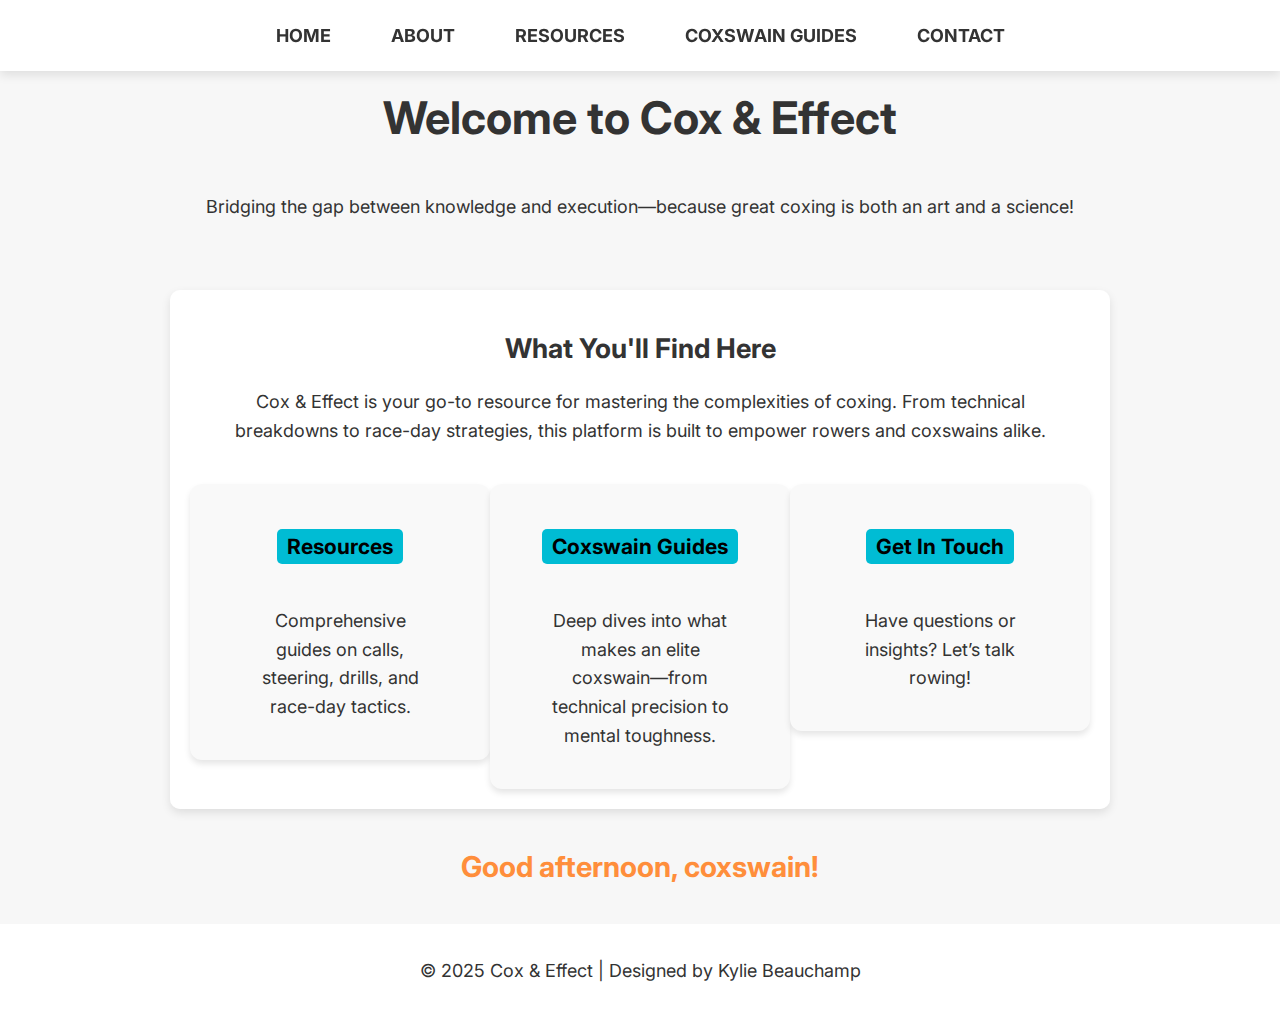
<file: index.html>
<!DOCTYPE html>
<html lang="en">
<head>
    <meta charset="UTF-8">
    <title>Home | Cox & Effect</title>
    <link href="https://fonts.googleapis.com/css2?family=Inter:wght@300;400;700&display=swap" rel="stylesheet">
    <link rel="stylesheet" href="stylepage.css">
</head>
<body>

<header>
    <nav>
        <ul class="nav-list">
            <li><a href="index.html">HOME</a></li>
            <li><a href="about.html">ABOUT</a></li>
            <li><a href="resources.html">RESOURCES</a></li>
            <li><a href="coxswainguide.html">COXSWAIN GUIDES</a></li>
            <li><a href="contact.html">CONTACT</a></li>
        </ul>
    </nav>

    <!-- Welcome Section -->
    <h1>Welcome to Cox & Effect</h1>
    <p>Bridging the gap between knowledge and execution—because great coxing is both an art and a science!</p>
</header>

<!-- Website Overview -->
<section class="home-content">
    <h2>What You'll Find Here</h2>
    <p class="home-body">
        Cox & Effect is your go-to resource for mastering the complexities of coxing. From technical breakdowns to race-day strategies, this platform is built to empower rowers and coxswains alike.
    </p>

    <br>

    <div class="interactive-cards">
        <div class="card">
            <h3><a href="resources.html" class="ext-link">Resources</a></h3>
            <p>Comprehensive guides on calls, steering, drills, and race-day tactics.</p>
        </div>

        <div class="card">
            <h3><a href="coxswainguide.html" class="ext-link">Coxswain Guides</a></h3>
            <p>Deep dives into what makes an elite coxswain—from technical precision to mental toughness.</p>
        </div>

        <div class="card">
            <h3><a href="contact.html" class="ext-link">Get In Touch</a></h3>
            <p>Have questions or insights? Let’s talk rowing!</p>
        </div>
    </div>
</section>
    
<div id="greeting" class="home-content"></div>

    
<!-- Footer -->
<footer>
    <p>&copy; 2025 Cox & Effect | Designed by Kylie Beauchamp</p>
</footer>
    
<script>
    const greetingDiv = document.getElementById("greeting");
    const now = new Date();
    const hour = now.getHours();
    let greeting;

    if (hour < 12) {
        greeting = "Good morning, coxswain!";
    } else if (hour < 18) {
        greeting = "Good afternoon, coxswain!";
    } else {
        greeting = "Good evening, coxswain!";
    }

    greetingDiv.textContent = greeting;
    
</script>
</body>
</html>
</file>
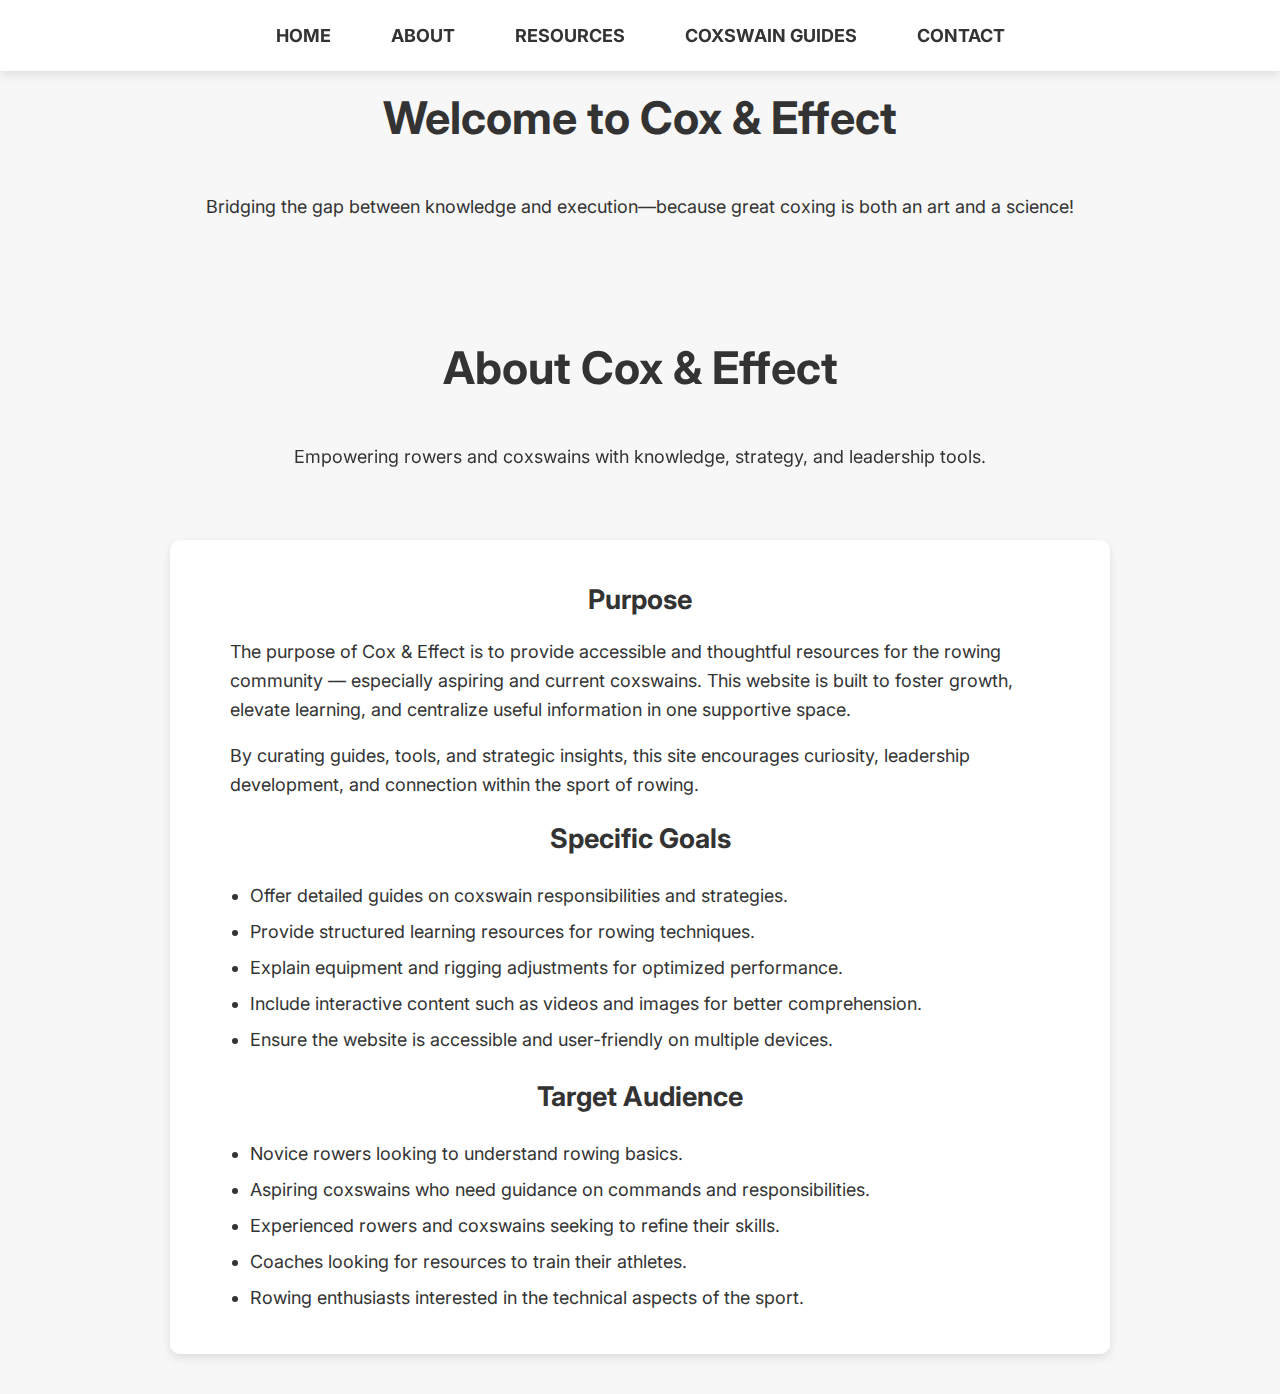
<file: about.html>
<!DOCTYPE html>
<html lang="en">
<head>
    <meta charset="UTF-8">
    <meta name="viewport" content="width=device-width, initial-scale=1.0">
    <meta name="description" content="Cox & Effect is a resource hub for rowers and coxswains — providing guides, strategies, and tools to support learning, leadership, and growth in rowing.">
    <title>About | Cox & Effect</title>
    <link href="https://fonts.googleapis.com/css2?family=Inter:wght@300;400;700&display=swap" rel="stylesheet">
    <link rel="stylesheet" href="stylepage.css">
</head>

<body>

 <header>
    <nav>
        <ul class="nav-list">
            <li><a href="index.html">HOME</a></li>
            <li><a href="about.html">ABOUT</a></li>
            <li><a href="resources.html">RESOURCES</a></li>
            <li><a href="coxswainguide.html">COXSWAIN GUIDES</a></li>
            <li><a href="contact.html">CONTACT</a></li>
        </ul>
    </nav>

    <!-- Welcome Section -->
    <h1>Welcome to Cox & Effect</h1>
    <p>Bridging the gap between knowledge and execution—because great coxing is both an art and a science!</p>
</header>

    <header>
        <h1>About Cox & Effect</h1>
        <p>Empowering rowers and coxswains with knowledge, strategy, and leadership tools.</p>
    </header>

    <section>
        <h2>Purpose</h2>
        <p>
            The purpose of Cox & Effect is to provide accessible and thoughtful resources for the rowing community — especially aspiring and current coxswains. This website is built to foster growth, elevate learning, and centralize useful information in one supportive space.
        </p>
        <p>
            By curating guides, tools, and strategic insights, this site encourages curiosity, leadership development, and connection within the sport of rowing.
        </p>

        <h2>Specific Goals</h2>
        <ul style="text-align: left; padding-left: 60px; line-height: 2;">
            <li>Offer detailed guides on coxswain responsibilities and strategies.</li>
            <li>Provide structured learning resources for rowing techniques.</li>
            <li>Explain equipment and rigging adjustments for optimized performance.</li>
            <li>Include interactive content such as videos and images for better comprehension.</li>
            <li>Ensure the website is accessible and user-friendly on multiple devices.</li>
        </ul>

        <h2>Target Audience</h2>
        <ul style="text-align: left; padding-left: 60px; line-height: 2;">
            <li>Novice rowers looking to understand rowing basics.</li>
            <li>Aspiring coxswains who need guidance on commands and responsibilities.</li>
            <li>Experienced rowers and coxswains seeking to refine their skills.</li>
            <li>Coaches looking for resources to train their athletes.</li>
            <li>Rowing enthusiasts interested in the technical aspects of the sport.</li>
        </ul>
    </section>

</body>
</html>
</file>
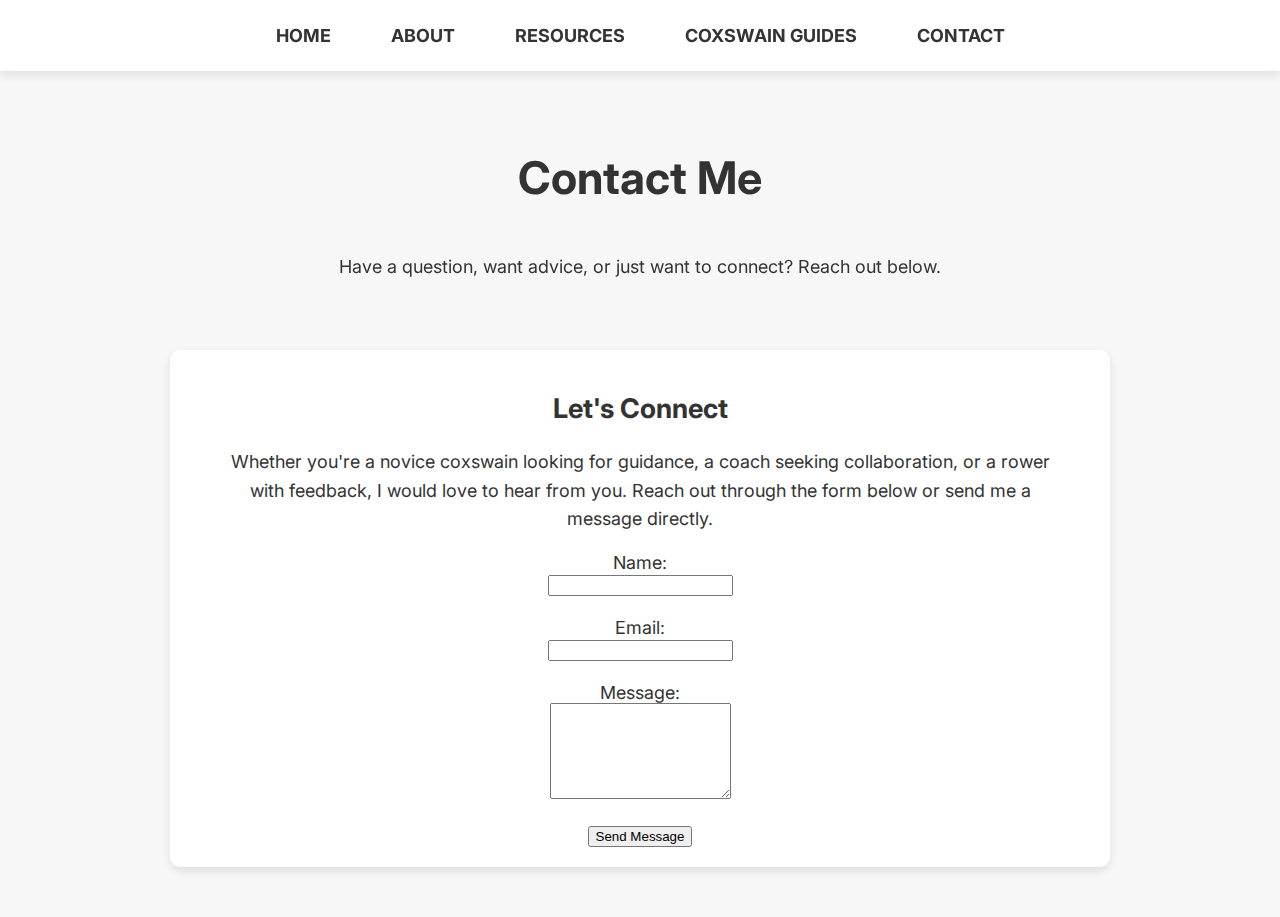
<file: contact.html>
<!DOCTYPE html>
<html lang="en">
<head>
    <meta charset="UTF-8">
    <meta name="viewport" content="width=device-width, initial-scale=1.0">
    <meta name="description" content="Cox & Effect's collection of coxswain guides, tips, and resources to improve your coxing skills and leadership.">
    <title>Coxswain Guides | Cox & Effect</title>
    <link href="https://fonts.googleapis.com/css2?family=Inter:wght@300;400;700&display=swap" rel="stylesheet">
    <link rel="stylesheet" href="stylepage.css">
</head>

<body>

<header>
    <nav>
        <ul class="nav-list">
            <li><a href="index.html">HOME</a></li>
            <li><a href="about.html">ABOUT</a></li>
            <li><a href="resources.html">RESOURCES</a></li>
            <li><a href="coxswainguide.html">COXSWAIN GUIDES</a></li>
            <li><a href="contact.html">CONTACT</a></li>
        </ul>
    </nav>
    <header>
        <h1>Contact Me</h1>
        <p>Have a question, want advice, or just want to connect? Reach out below.</p>
    </header>

    <main>
        <section>
            <h2>Let's Connect</h2>
            <p>Whether you're a novice coxswain looking for guidance, a coach seeking collaboration, or a rower with feedback, I would love to hear from you. Reach out through the form below or send me a message directly.</p>

            <form action="#" method="post" class="contact-form">
                <label for="name">Name:</label><br>
                <input type="text" id="name" name="name" required><br><br>

                <label for="email">Email:</label><br>
                <input type="email" id="email" name="email" required><br><br>

                <label for="message">Message:</label><br>
                <textarea id="message" name="message" rows="6" required></textarea><br><br>

                <input type="submit" value="Send Message">
            </form>
        </section>
    </main>

</body>

</html>
</file>
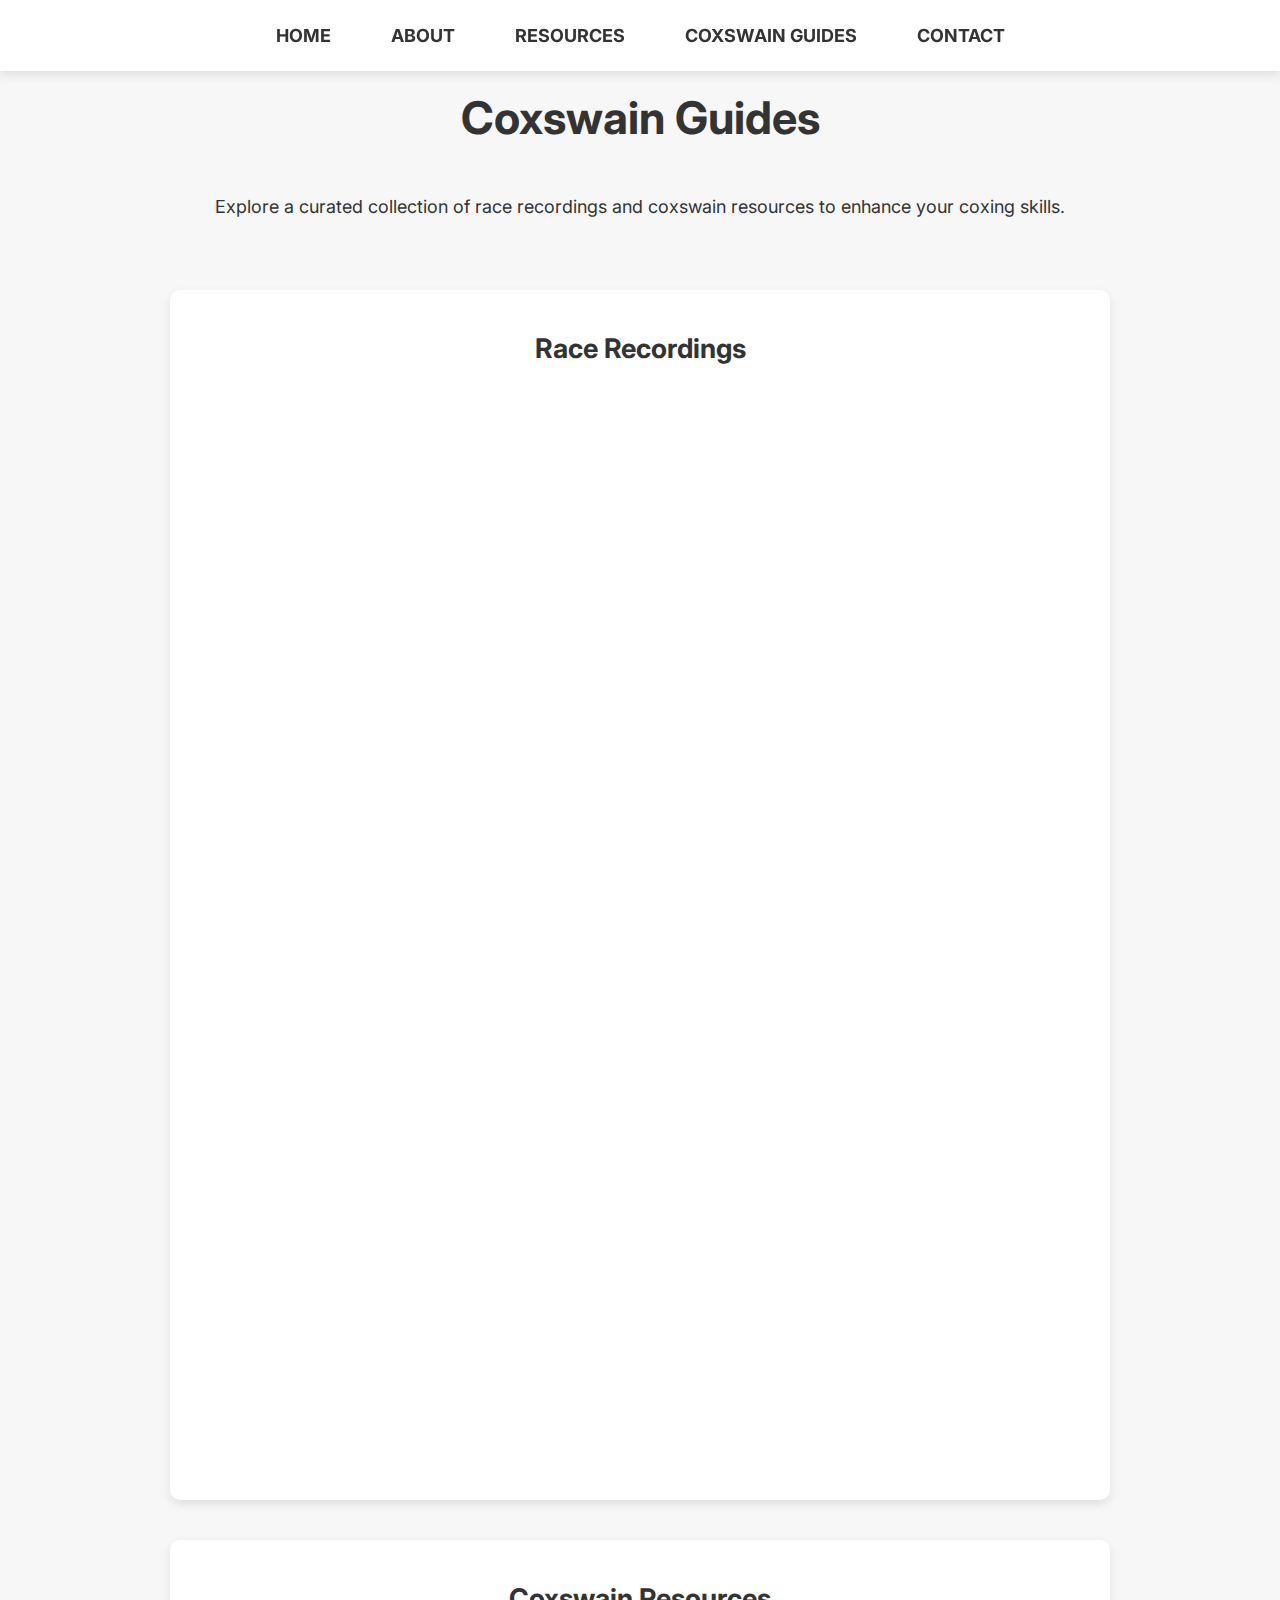
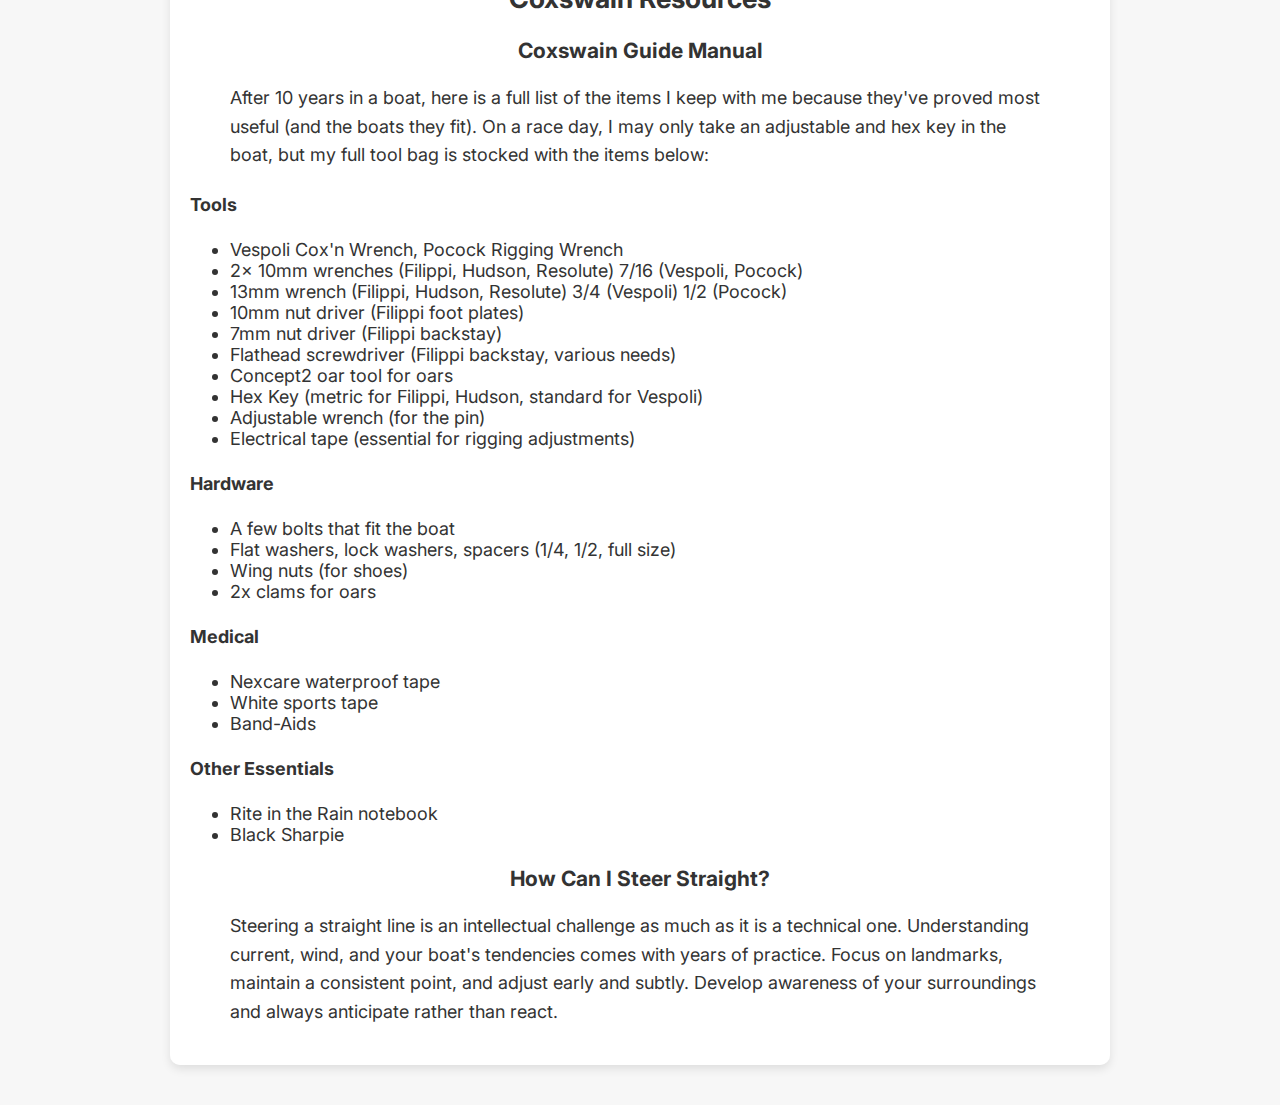
<file: coxswainguide.html>
<!DOCTYPE html>
<html lang="en">
<head>
    <meta charset="UTF-8">
    <meta name="viewport" content="width=device-width, initial-scale=1.0">
    <meta name="description" content="Cox & Effect's collection of coxswain guides, tips, and resources to improve your coxing skills and leadership.">
    <title>Coxswain Guides | Cox & Effect</title>
    <link href="https://fonts.googleapis.com/css2?family=Inter:wght@300;400;700&display=swap" rel="stylesheet">
    <link rel="stylesheet" href="stylepage.css">
</head>

<body>

<header>
    <nav>
        <ul class="nav-list">
            <li><a href="index.html">HOME</a></li>
            <li><a href="about.html">ABOUT</a></li>
            <li><a href="resources.html">RESOURCES</a></li>
            <li><a href="coxswainguide.html">COXSWAIN GUIDES</a></li>
            <li><a href="contact.html">CONTACT</a></li>
        </ul>
    </nav>

    <h1>Coxswain Guides</h1>
    <p>Explore a curated collection of race recordings and coxswain resources to enhance your coxing skills.</p>
</header>

    <section>
        <h2>Race Recordings</h2>
        <iframe src="https://player.vimeo.com/video/109795803?h=f064f6dfa1" width="640" height="360" frameborder="0" allow="autoplay; fullscreen; picture-in-picture" allowfullscreen></iframe>
        <iframe src="https://player.vimeo.com/video/78018701?h=7d2ac08214" width="640" height="360" frameborder="0" allow="autoplay; fullscreen; picture-in-picture" allowfullscreen></iframe>
        <iframe src="https://player.vimeo.com/video/78581728?h=dc10dc2761" width="640" height="360" frameborder="0" allow="autoplay; fullscreen; picture-in-picture" allowfullscreen></iframe>
    </section>

    <section>
        <h2>Coxswain Resources</h2>

        <h3>Coxswain Guide Manual</h3>
        <p>After 10 years in a boat, here is a full list of the items I keep with me because they've proved most useful (and the boats they fit). On a race day, I may only take an adjustable and hex key in the boat, but my full tool bag is stocked with the items below:</p>

        <h4>Tools</h4>
        <ul>
            <li>Vespoli Cox'n Wrench, Pocock Rigging Wrench</li>
            <li>2x 10mm wrenches (Filippi, Hudson, Resolute) 7/16 (Vespoli, Pocock)</li>
            <li>13mm wrench (Filippi, Hudson, Resolute) 3/4 (Vespoli) 1/2 (Pocock)</li>
            <li>10mm nut driver (Filippi foot plates)</li>
            <li>7mm nut driver (Filippi backstay)</li>
            <li>Flathead screwdriver (Filippi backstay, various needs)</li>
            <li>Concept2 oar tool for oars</li>
            <li>Hex Key (metric for Filippi, Hudson, standard for Vespoli)</li>
            <li>Adjustable wrench (for the pin)</li>
            <li>Electrical tape (essential for rigging adjustments)</li>
        </ul>

        <h4>Hardware</h4>
        <ul>
            <li>A few bolts that fit the boat</li>
            <li>Flat washers, lock washers, spacers (1/4, 1/2, full size)</li>
            <li>Wing nuts (for shoes)</li>
            <li>2x clams for oars</li>
        </ul>

        <h4>Medical</h4>
        <ul>
            <li>Nexcare waterproof tape</li>
            <li>White sports tape</li>
            <li>Band-Aids</li>
        </ul>

        <h4>Other Essentials</h4>
        <ul>
            <li>Rite in the Rain notebook</li>
            <li>Black Sharpie</li>
        </ul>

        <h3>How Can I Steer Straight?</h3>
        <p>Steering a straight line is an intellectual challenge as much as it is a technical one. Understanding current, wind, and your boat's tendencies comes with years of practice. Focus on landmarks, maintain a consistent point, and adjust early and subtly. Develop awareness of your surroundings and always anticipate rather than react.</p>

    </section>

</body>

</html>
</file>
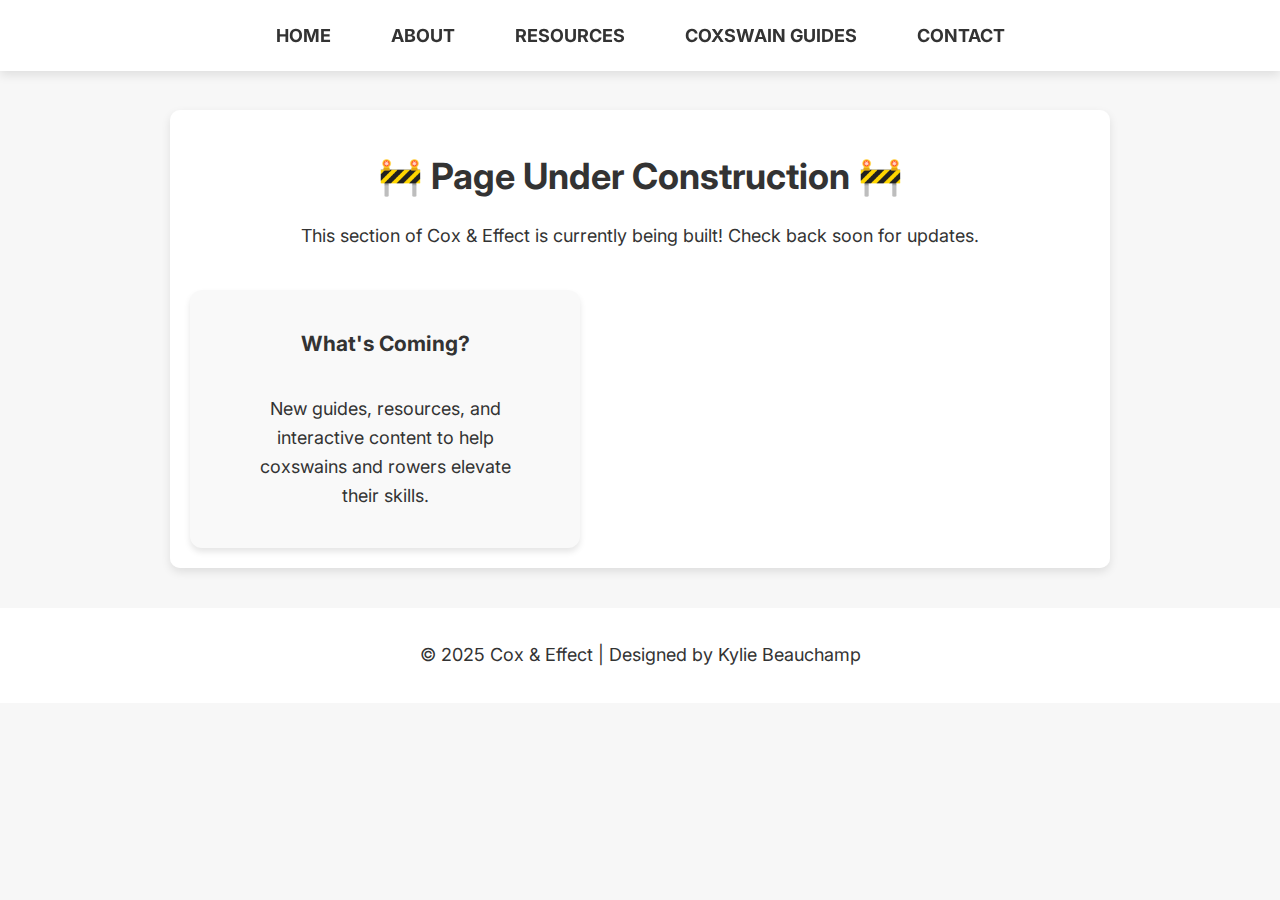
<file: in-progress.html>
<!DOCTYPE html>
<html lang="en">
<head>
    <meta charset="UTF-8">
    <title>In Progress | Cox & Effect</title>
    <link href="https://fonts.googleapis.com/css2?family=Inter:wght@300;400;700&display=swap" rel="stylesheet">
    <link rel="stylesheet" href="stylepage.css">
</head>
<body>

<header>
    <nav>
        <ul class="nav-list">
            <li><a href="index.html">HOME</a></li>
            <li><a href="about.html">ABOUT</a></li>
            <li><a href="resources.html">RESOURCES</a></li>
            <li><a href="coxswainguide.html">COXSWAIN GUIDES</a></li>
            <li><a href="in-progress.html">CONTACT</a></li>
        </ul>
    </nav>
</header>

<!-- In Progress Section -->
<section class="home-content">
    <h1>🚧 Page Under Construction 🚧</h1>
    <p class="home-body">
        This section of Cox & Effect is currently being built! Check back soon for updates.
    </p>

    <br>

    <div class="interactive-cards">
        <div class="card">
            <h3>What's Coming?</h3>
            <p>New guides, resources, and interactive content to help coxswains and rowers elevate their skills.</p>
        </div>

       
    </div>
</section>

<!-- Footer -->
<footer>
    <p>&copy; 2025 Cox & Effect | Designed by Kylie Beauchamp</p>
</footer>

</body>
</html>
</file>
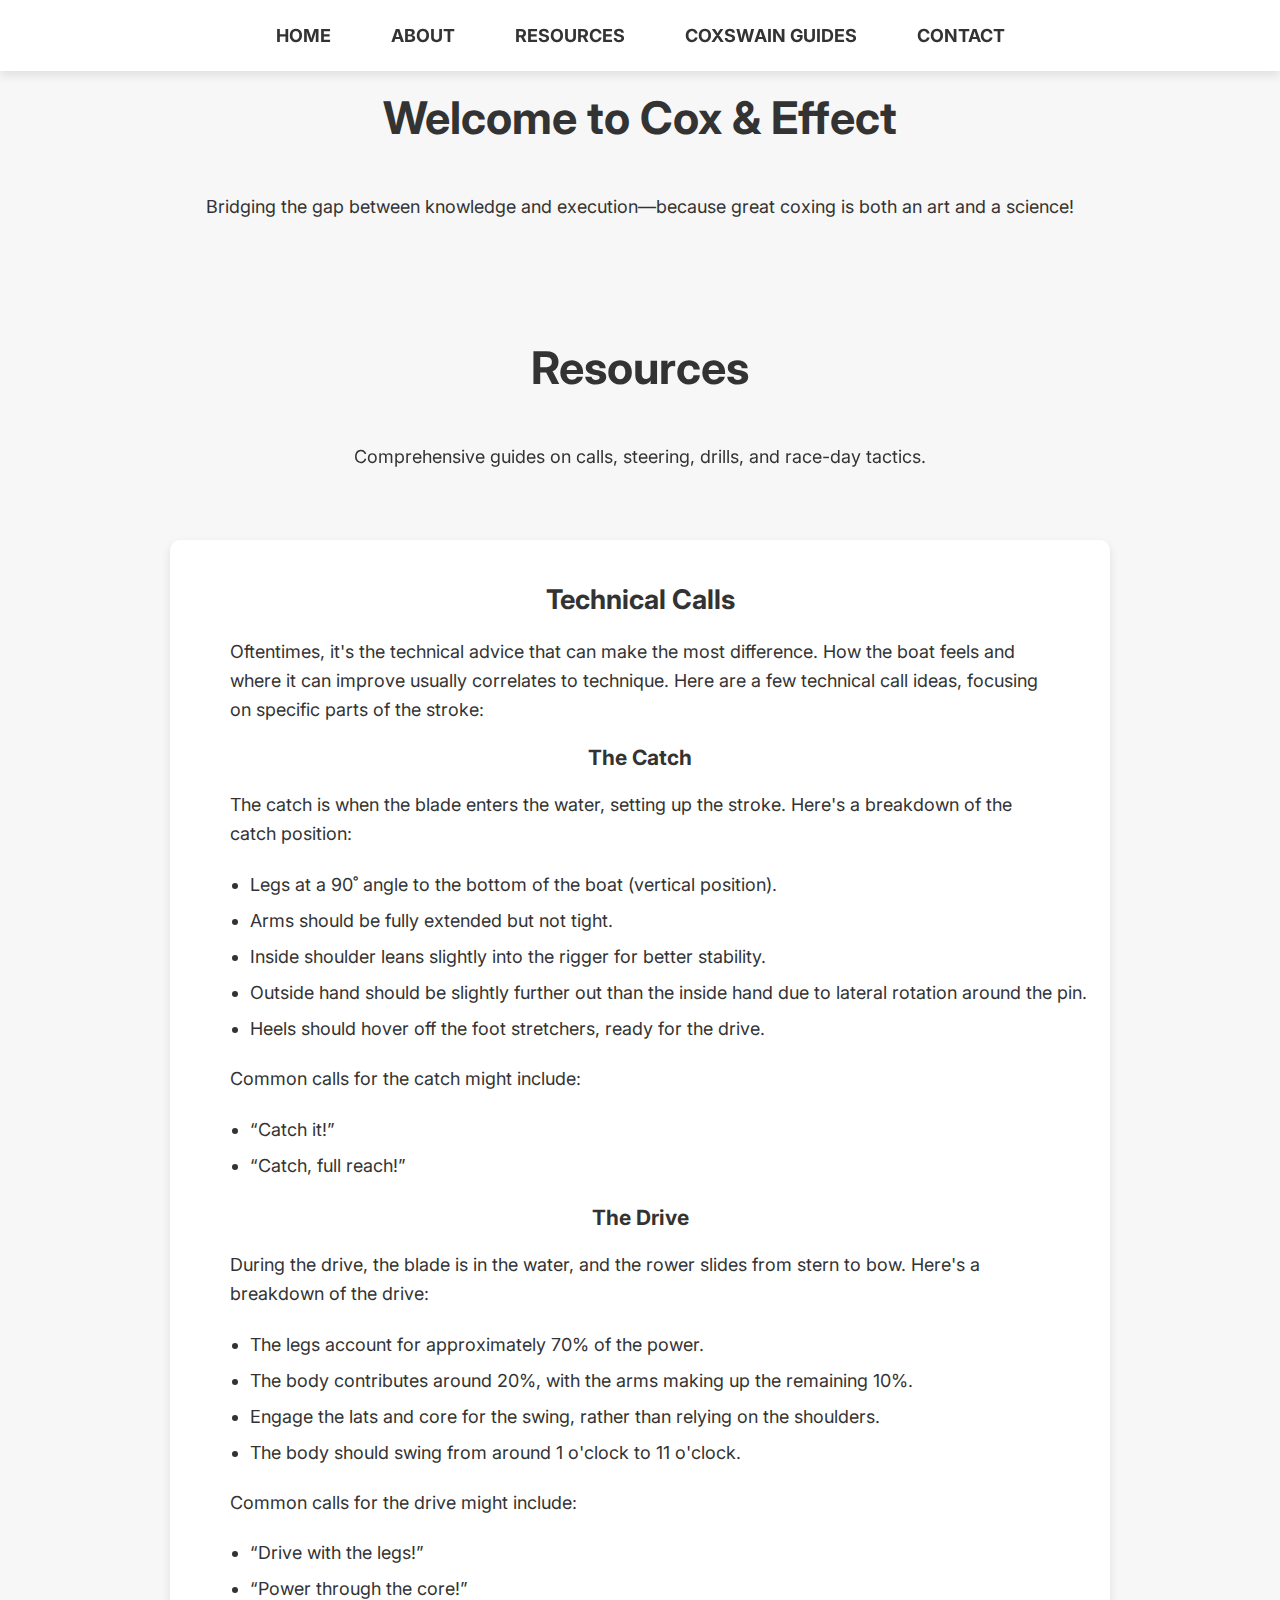
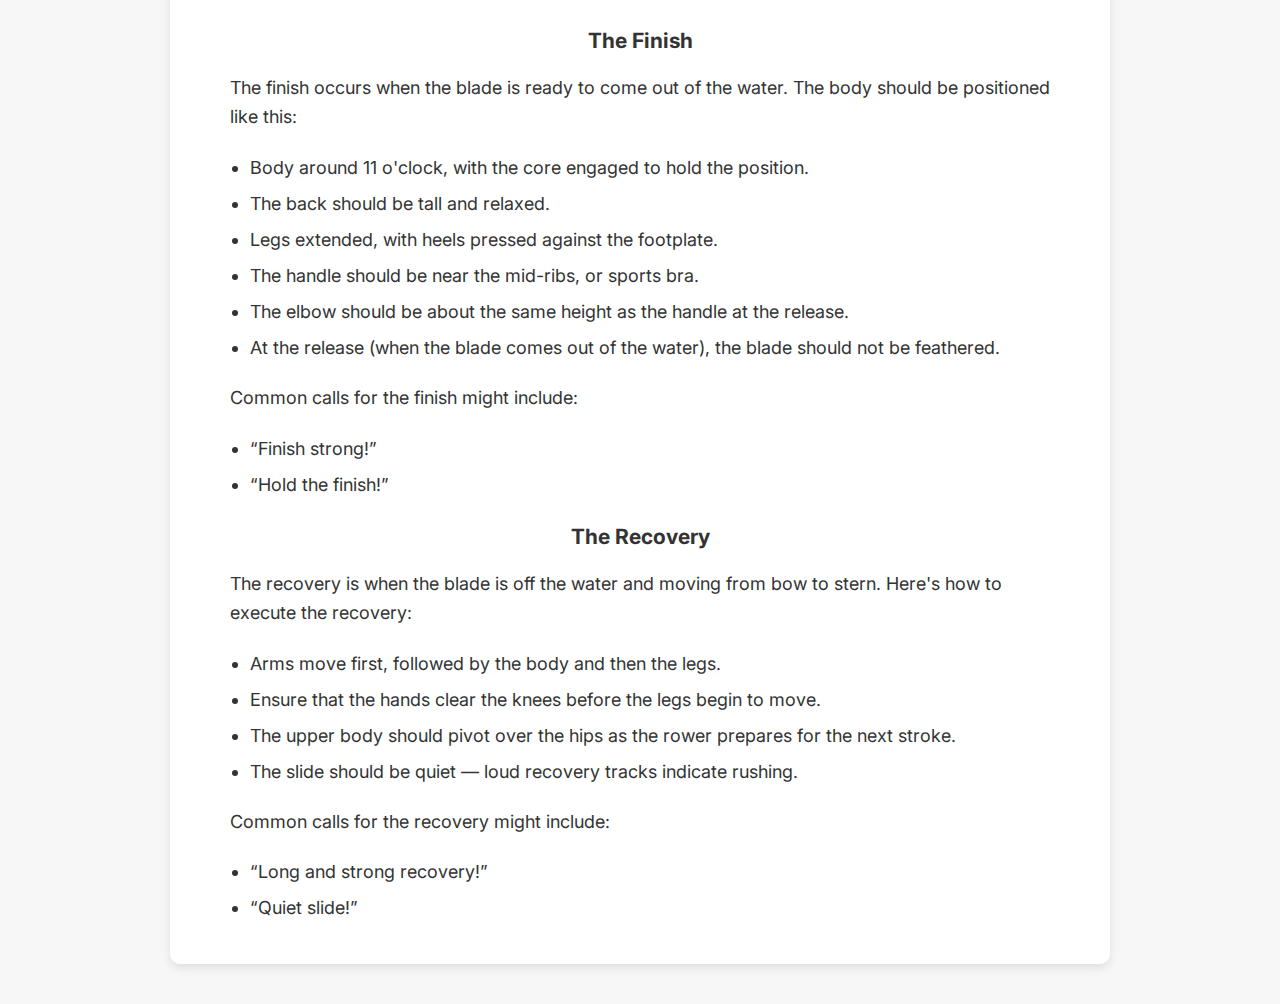
<file: resources.html>
<!DOCTYPE html>
<html lang="en">
<head>
    <meta charset="UTF-8">
    <meta name="viewport" content="width=device-width, initial-scale=1.0">
    <meta name="description" content="Cox & Effect is a resource hub for rowers and coxswains — providing guides, strategies, and tools to support learning, leadership, and growth in rowing.">
    <title>Resources | Cox & Effect</title>
    <link href="https://fonts.googleapis.com/css2?family=Inter:wght@300;400;700&display=swap" rel="stylesheet">
    <link rel="stylesheet" href="stylepage.css">
</head>

<body>

<header>
    <nav>
        <ul class="nav-list">
            <li><a href="index.html">HOME</a></li>
            <li><a href="about.html">ABOUT</a></li>
            <li><a href="resources.html">RESOURCES</a></li>
            <li><a href="coxswainguide.html">COXSWAIN GUIDES</a></li>
            <li><a href="contact.html">CONTACT</a></li>
        </ul>
    </nav>

    <h1>Welcome to Cox & Effect</h1>
    <p>Bridging the gap between knowledge and execution—because great coxing is both an art and a science!</p>
</header>

<header>
    <h1>Resources</h1>
    <p>Comprehensive guides on calls, steering, drills, and race-day tactics.</p>
</header>

<section>
    <h2>Technical Calls</h2>
    <p>
        Oftentimes, it's the technical advice that can make the most difference. How the boat feels and where it can improve usually correlates to technique. Here are a few technical call ideas, focusing on specific parts of the stroke:
    </p>

    <h3>The Catch</h3>
    <p>
        The catch is when the blade enters the water, setting up the stroke. Here's a breakdown of the catch position:
    </p>
    <ul style="text-align: left; padding-left: 60px; line-height: 2;">
        <li>Legs at a 90˚ angle to the bottom of the boat (vertical position).</li>
        <li>Arms should be fully extended but not tight.</li>
        <li>Inside shoulder leans slightly into the rigger for better stability.</li>
        <li>Outside hand should be slightly further out than the inside hand due to lateral rotation around the pin.</li>
        <li>Heels should hover off the foot stretchers, ready for the drive.</li>
    </ul>
    <p>Common calls for the catch might include:</p>
    <ul style="text-align: left; padding-left: 60px; line-height: 2;">
        <li>“Catch it!”</li>
        <li>“Catch, full reach!”</li>
    </ul>

    <h3>The Drive</h3>
    <p>
        During the drive, the blade is in the water, and the rower slides from stern to bow. Here's a breakdown of the drive:
    </p>
    <ul style="text-align: left; padding-left: 60px; line-height: 2;">
        <li>The legs account for approximately 70% of the power.</li>
        <li>The body contributes around 20%, with the arms making up the remaining 10%.</li>
        <li>Engage the lats and core for the swing, rather than relying on the shoulders.</li>
        <li>The body should swing from around 1 o'clock to 11 o'clock.</li>
    </ul>
    <p>Common calls for the drive might include:</p>
    <ul style="text-align: left; padding-left: 60px; line-height: 2;">
        <li>“Drive with the legs!”</li>
        <li>“Power through the core!”</li>
    </ul>

    <h3>The Finish</h3>
    <p>
        The finish occurs when the blade is ready to come out of the water. The body should be positioned like this:
    </p>
    <ul style="text-align: left; padding-left: 60px; line-height: 2;">
        <li>Body around 11 o'clock, with the core engaged to hold the position.</li>
        <li>The back should be tall and relaxed.</li>
        <li>Legs extended, with heels pressed against the footplate.</li>
        <li>The handle should be near the mid-ribs, or sports bra.</li>
        <li>The elbow should be about the same height as the handle at the release.</li>
        <li>At the release (when the blade comes out of the water), the blade should not be feathered.</li>
    </ul>
    <p>Common calls for the finish might include:</p>
    <ul style="text-align: left; padding-left: 60px; line-height: 2;">
        <li>“Finish strong!”</li>
        <li>“Hold the finish!”</li>
    </ul>

    <h3>The Recovery</h3>
    <p>
        The recovery is when the blade is off the water and moving from bow to stern. Here's how to execute the recovery:
    </p>
    <ul style="text-align: left; padding-left: 60px; line-height: 2;">
        <li>Arms move first, followed by the body and then the legs.</li>
        <li>Ensure that the hands clear the knees before the legs begin to move.</li>
        <li>The upper body should pivot over the hips as the rower prepares for the next stroke.</li>
        <li>The slide should be quiet — loud recovery tracks indicate rushing.</li>
    </ul>
    <p>Common calls for the recovery might include:</p>
    <ul style="text-align: left; padding-left: 60px; line-height: 2;">
        <li>“Long and strong recovery!”</li>
        <li>“Quiet slide!”</li>
    </ul>
</section>

</body>
</html>
</file>
<file: stylepage.css>
/* GENERAL PAGE STYLING */
body {
    font-family: 'inter';
    font-size: large;
    margin: 0;
    padding: 0;
    background: #f7f7f7; /* Lightened background */
    color: #333; /* Darker text for better readability */
    transition: background 0.3s ease-in-out;
}

/* HEADER STYLING */
header {
    color: #333; /* Darker text for header */
    text-align: center;
    padding-top: 60px;
    padding-bottom: 10px;
    position: relative;
    top: 0;
    left: 0;
    width: 100%;
    height: 100%;
}

header::before {
    content: "";
    position: absolute;
    top: 0;
    left: 0;
    width: 100%;
    height: 100%;
}

header h1 {
    font-size: 2.5em;
    display: inline-block;
    z-index: 2;
    animation: fadeIn 1.5s ease-in-out;
}

header p {
    z-index: 2;
    animation: fadeIn 1.5s ease-in-out;
}

/* NAVIGATION BAR */
nav {
    background: #ffffff; /* White background for the nav */
    width: 100%;
    position: fixed;
    top: 0;
    left: 0;
    box-shadow: 0px 4px 10px rgba(0, 0, 0, 0.1); /* Lighter shadow */
}

.nav-list {
    list-style: none;
    display: flex;
    justify-content: center;
    gap: 20px;
    padding: 15px;
    margin: 0;
}

.nav-list li {
    display: inline-block;
    padding: 10px 20px;
    transition: all 0.3s ease-in-out;
}

.nav-list li:hover {
    background: #ff8e3b; /* Softer hover effect */
    border-radius: 5px;
    transform: scale(1.05);
}

.nav-list li a {
    color: #333; /* Dark text for links */
    text-decoration: none;
    font-weight: bold;
    transition: color 0.3s ease-in-out;
}

.nav-list li a:hover {
    color: #ffdd57; /* Soft yellow for hover */
}

/* HAMBURGER MENU */
.menu-toggle {
    display: none;
    font-size: 2rem;
    cursor: pointer;
    position: absolute;
    top: 15px;
    right: 20px;
    color: #333; /* Dark color for the menu icon */
}

/* MOBILE RESPONSIVE */
@media screen and (max-width: 768px) {
    .menu-toggle {
        display: block;
    }

    .nav-list {
        display: none;
        flex-direction: column;
        background: #ffffff; /* Light background for the mobile menu */
        width: 100%;
        position: absolute;
        top: 50px;
        left: 0;
        padding: 10px;
    }

    .nav-list li {
        text-align: center;
        padding: 10px;
    }
}

/* GENERAL HEADINGS */
h1, h2, h3 {
    text-align: center;
}

/* MAIN CONTENT STYLING */
section {
    max-width: 900px;
    margin: 40px auto;
    padding: 20px;
    background: rgba(255, 255, 255, 0.9); /* Lighter background for sections */
    border-radius: 10px;
    box-shadow: 0px 4px 10px rgba(0, 0, 0, 0.1); /* Lighter shadow */
    animation: fadeIn 1s ease-in-out;
}

p {
    line-height: 1.6;
    font-size: 18px;
    padding-left: 40px;
    padding-right: 40px;
}

/* MAKES LINKS MORE NOTICEABLE */
.ext-link {
    background: #00bcd4; /* Softer link background */
    color: black;
    border-radius: 5px;
    text-decoration: none;
    padding: 5px 10px;
    line-height: 2;
}

.ext-link:hover {
    background: #ff8e3b; /* Softer hover effect */
    color: #ffdd57;
}

.home-content { 
    text-align: center;
}

.interactive-cards {
    display: flex;
}

/* HOVER EFFECTS FOR SECTIONS */
section:hover {
    transform: scale(1.02);
    transition: all 0.3s ease-in-out;
}

/* INTERACTIVE EXPANDING CONTENT */
.expandable {
    cursor: pointer;
    font-weight: bold;
    color: #ffdd57; /* Lighter accent color */
    text-align: center;
    margin-top: 20px;
    transition: color 0.3s ease-in-out;
}

.expandable:hover {
    color: #e6b800; /* Slightly darker yellow */
}

.hidden-content {
    display: none;
    padding: 10px;
    transition: all 0.3s ease-in-out;
}

.expandable:active + .hidden-content {
    display: block;
}

/* TEAM SECTION STYLING */
.team-container {
    color: black;
    display: flex;
    justify-content: center;
    flex-wrap: wrap;
    gap: 30px;
    size: medium;
}

.team-member {
    text-align: center;
    background: white;
    padding: 20px;
    width: 300px;
    box-shadow: 0px 4px 10px rgba(0, 0, 0, 0.1); /* Lighter shadow */
    border-radius: 10px;
    transition: transform 0.3s ease-in-out;
}

.team-member:hover {
    transform: scale(1.05);
}

.team-image {
    width: 100%;
    max-width: 250px;
    height: auto;
    border-radius: 10px;
    box-shadow: 0px 4px 10px rgba(0, 0, 0, 0.1); /* Lighter shadow */
}

/* TECH HERO IMAGES */
.hero-image {
    width: 100%;
    max-width: 600px;
    display: block;
    margin: 20px auto;
    border-radius: 10px;
    box-shadow: 0px 4px 10px rgba(0, 0, 0, 0.1); /* Lighter shadow */
    transition: transform 0.3s ease-in-out;
}

/* Footer Styling */
footer {
    background-color: #ffffff; /* White background for footer */
    color: #333; /* Dark text for footer */
    text-align: center;
    padding: 15px;
    position: relative;
    margin-top: 40px;
}

footer a {
    color: #ffdd57; /* Softer link color */
    text-decoration: none;
    font-weight: bold;
    transition: color 0.3s ease-in-out;
}

footer a:hover {
    color: #e6b800; /* Darker yellow for hover */
}

/* Button Styles */
button {
    background-color: #ffdd57;
    color: black;
    font-size: 18px;
    padding: 10px 20px;
    border: none;
    border-radius: 5px;
    cursor: pointer;
    transition: all 0.3s ease-in-out;
    font-weight: bold;
}

button:hover {
    background-color: #e6b800;
    transform: scale(1.05);
}

/* Animations */
@keyframes fadeIn {
    from {
        opacity: 0;
        transform: translateY(-10px);
    }
    to {
        opacity: 1;
        transform: translateY(0);
    }
}

.card {
    flex: 1; /* Ensures cards take equal space */
    min-width: 250px; /* Prevents them from becoming too small */
    max-width: 350px; /* Adjust as needed */
    display: flex;
    flex-direction: column;
    justify-content: space-between; /* Keeps content evenly distributed */
    align-items: center;
    text-align: center;
    padding: 20px;
    border-radius: 12px; /* Rounded corners for modern look */
    box-shadow: 0 4px 6px rgba(0, 0, 0, 0.1);
    background-color: #f9f9f9;
    height: 100%; /* Ensures all cards match height */
}

#greeting {
    font-size: 1.8rem;
    font-weight: bold;
    color: #ff8e3b;
    margin-top: 30px;
    animation: fadeIn 1.2s ease-in-out;
}
</file>
